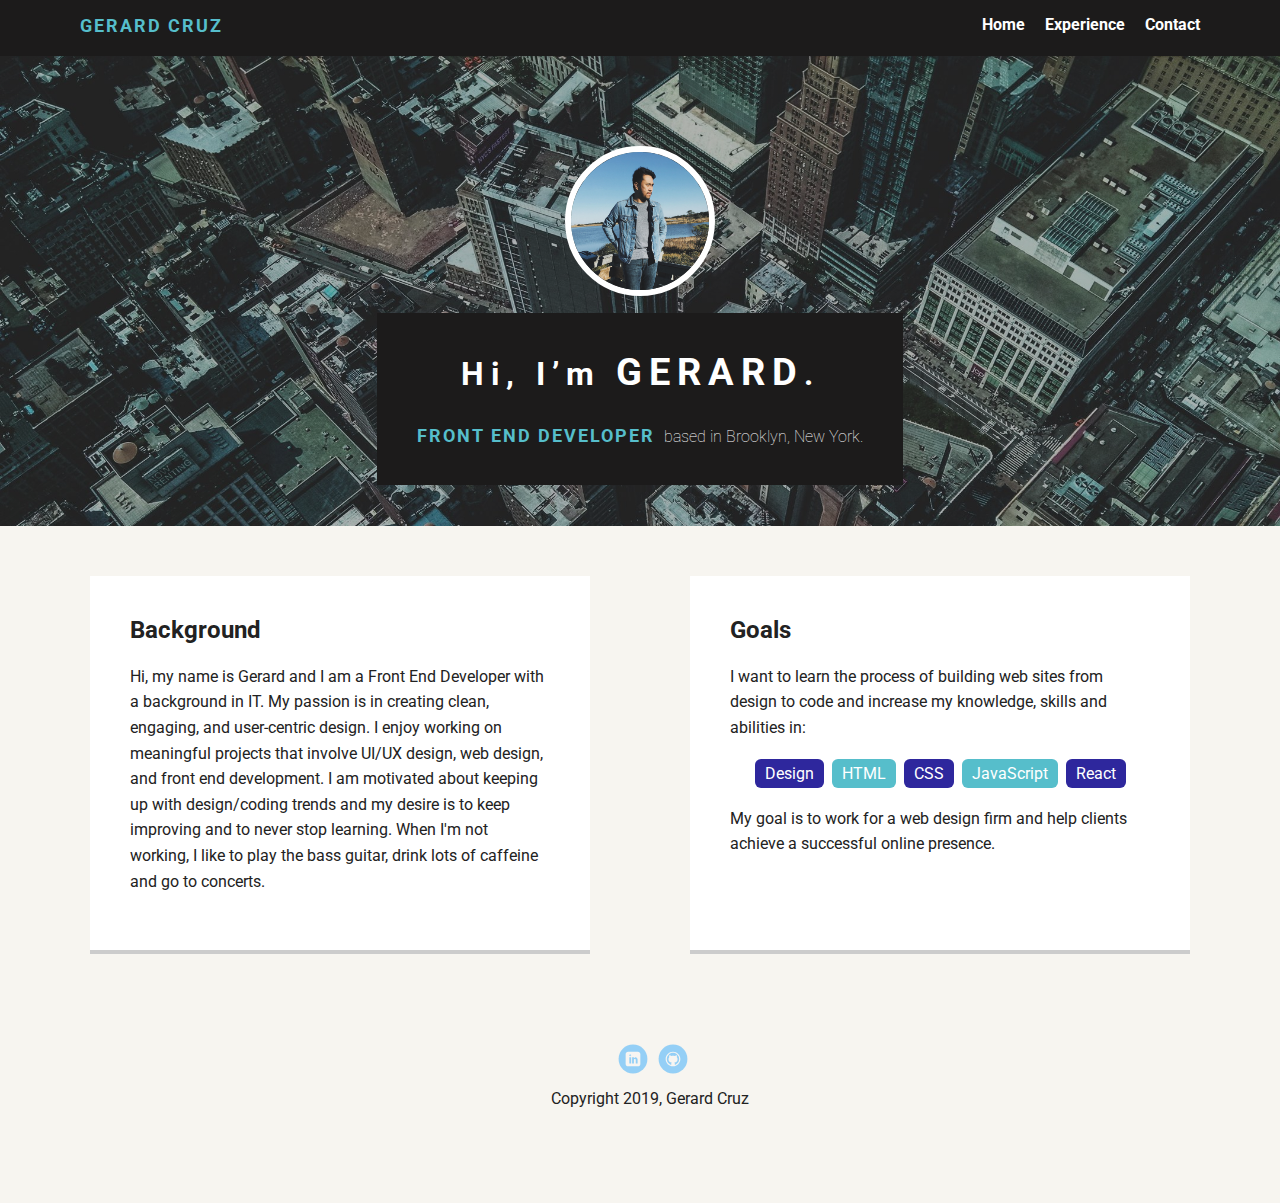
<file: index.html>
<!doctype html>
<html lang="en">
<head>
  <meta charset="utf-8">
  <title>Gerard Cruz</title>
  <meta name="viewport" content="width=device-width, initial-scale=1.0">
  <link rel="stylesheet" href="styles.css">
  <link href="https://fonts.googleapis.com/css?family=Muli%7CRoboto:400,300,500,700,900" rel="stylesheet">
</head>

  <body>

    <nav>
        <ul class="nav">
          <li class="name">Gerard Cruz</li>
          <li><a href="index.html">Home</a></li>
          <li><a href="experience.html">Experience</a></li>
          <li><a href="contact.html">Contact</a></li>
        </ul>
    </nav>

    <header>
      <img src="images/me.jpg" alt="Drawing of Gerard Cruz" class="profile-image">
      <div class="tag">
        <h1>Hi, I’m   <span class="gerard">Gerard</span>.</h1>
        <p><span>Front End Developer</span> based in Brooklyn, New York.</p>
      </div>
    </header>

    <main class="flex">
      <article>
        <h2>Background</h2>
        <p>Hi, my name is Gerard and I am a Front End Developer with a background in IT. My passion is in creating clean, engaging, and user-centric design. I enjoy working on meaningful projects that involve UI/UX design, web design, and front end development. I am motivated about keeping up with design/coding trends and my desire is to keep improving and to never stop learning. When I'm not working, I like to play the bass guitar, drink lots of caffeine and go to concerts.</p>
      </article>

      <article>
        <h2>Goals</h2>
        <p>I want to learn the process of building web sites from design to code and increase my knowledge, skills and abilities in:</p>
        <ul class="skills">
          <li>Design</li>
          <li>HTML</li>
          <li>CSS</li>
          <li>JavaScript</li>
          <li>React</li>
        </ul>
        <p>My goal is to work for a web design firm and help clients achieve a successful online presence.</p>
      </article>
    </main>

    <footer>
      <ul>
        <li><a href="https://www.linkedin.com/in/gerard-cruz/" target="_blank" class="social linkedin">LinkedIn</a></li>
        <li><a href="https://github.com/gerardbcruz" target="_blank" class="social github">Github</a></li>
      </ul>
      <p class="copyright">Copyright 2019, Gerard Cruz</p>
    </footer>

  </body>

</html>
</file>
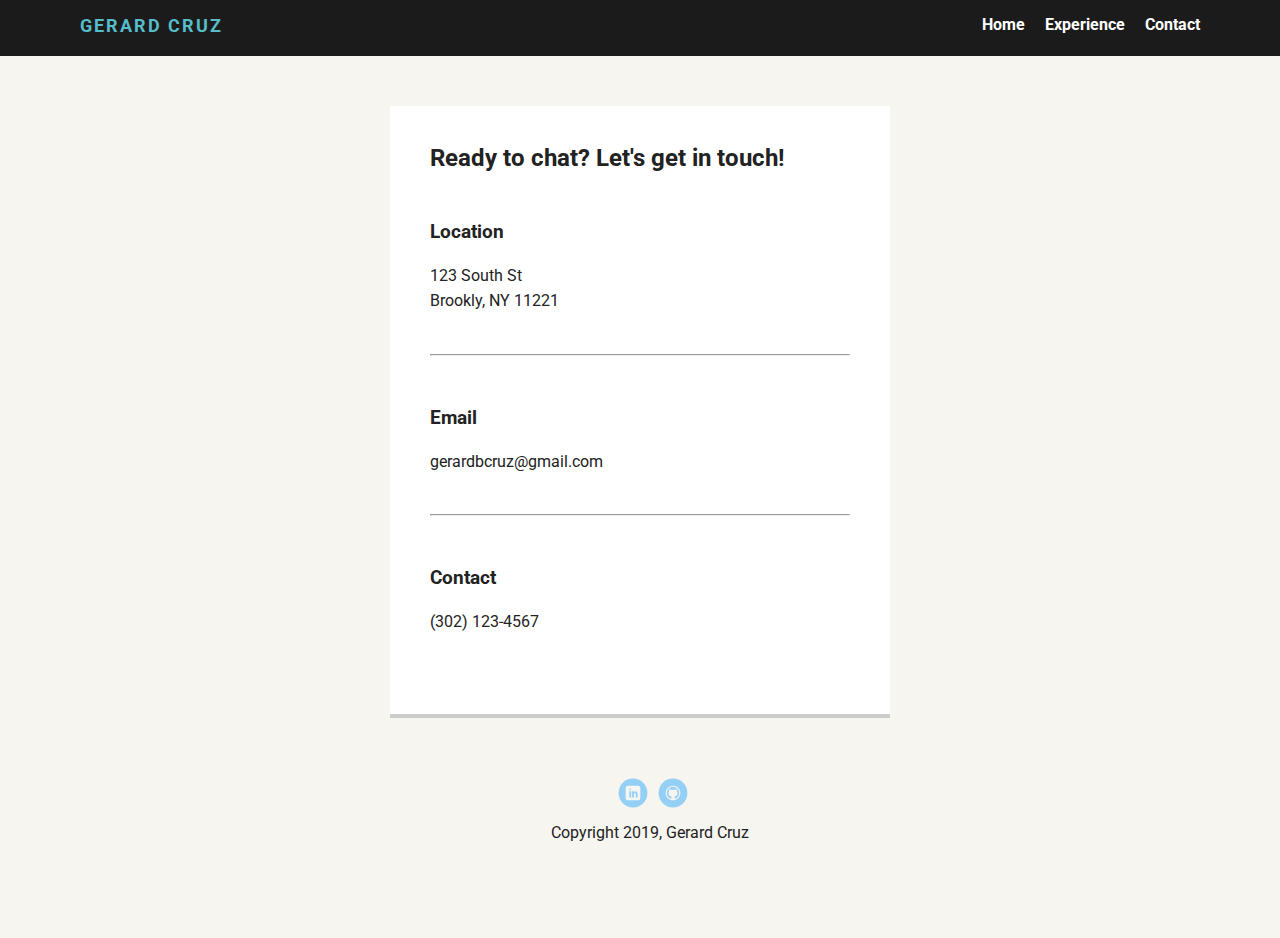
<file: contact.html>
<!doctype html>
<html lang="en">
<head>
  <meta charset="utf-8">
  <title>Gerard Cruz</title>
  <meta name="viewport" content="width=device-width, initial-scale=1.0">
  <link rel="stylesheet" href="styles.css">
  <link href="https://fonts.googleapis.com/css?family=Muli%7CRoboto:400,300,500,700,900" rel="stylesheet">
</head>

  <body>

    <nav>
        <ul class="nav">
          <li class="name">Gerard Cruz</li>
          <li><a href="index.html">Home</a></li>
          <li><a href="experience.html">Experience</a></li>
          <li><a href="contact.html">Contact</a></li>
        </ul>
    </nav>

    <main>
      <article class="contact">
        <h2>Ready to chat? Let's get in touch!</h2>

        <h3>Location</h3>
          <p>123 South St<br>
          Brookly, NY 11221</p>
        <hr>
        <h3>Email</h3>
          <p>gerardbcruz@gmail.com</p>
        <hr>
        <h3>Contact</h3>
          <p>(302) 123-4567</p>
      </article>
    </main>

    <footer>
      <ul>
        <li><a href="https://www.linkedin.com/in/gerard-cruz/" target="_blank" class="social linkedin">LinkedIn</a></li>
        <li><a href="https://github.com/gerardbcruz" target="_blank" class="social github">Github</a></li>
      </ul>
      <p class="copyright">Copyright 2019, Gerard Cruz</p>
    </footer>

  </body>

</html>
</file>
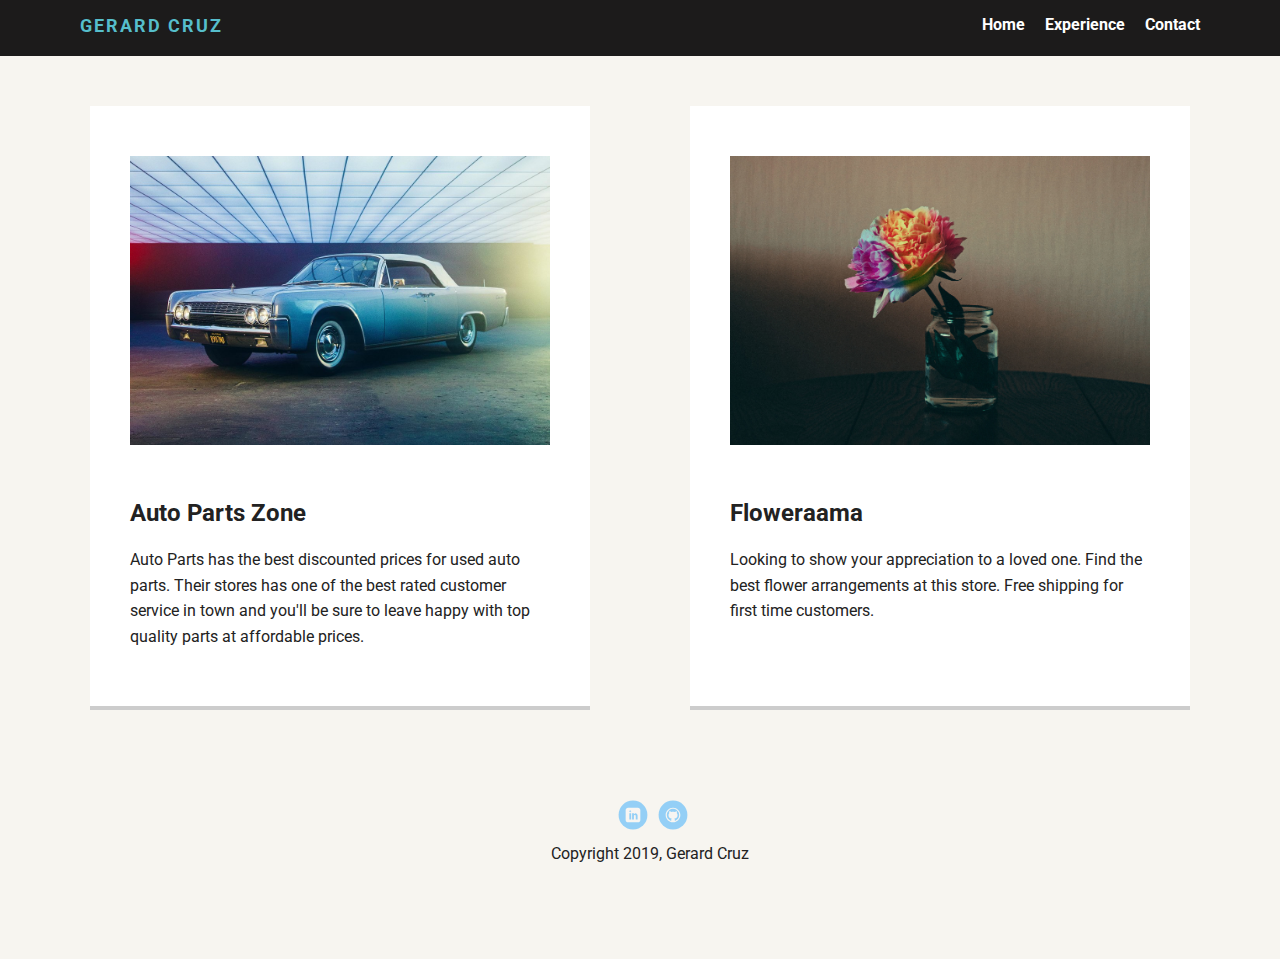
<file: experience.html>
<!doctype html>
<html lang="en">
<head>
  <meta charset="utf-8">
  <title>Gerard Cruz</title>
  <meta name="viewport" content="width=device-width, initial-scale=1.0">
  <link rel="stylesheet" href="styles.css">
  <link href="https://fonts.googleapis.com/css?family=Muli%7CRoboto:400,300,500,700,900" rel="stylesheet">
</head>

  <body>

    <nav>
        <ul class="nav">
          <li class="name">Gerard Cruz</li>
          <li><a href="index.html">Home</a></li>
          <li><a href="experience.html">Experience</a></li>
          <li><a href="contact.html">Contact</a></li>
        </ul>
    </nav>

    <main class="flex">
      <article>
        <img class="work-img" src="images/car.jpg" alt="picture of a car">
        <h2>Auto Parts Zone</h2>
        <p>Auto Parts has the best discounted prices for used auto parts. Their stores has one of the best rated customer service in town and you'll be sure to leave happy with top quality parts at affordable prices.</p>
      </article>

      <article>
        <img class="work-img" src="images/flower.jpg" alt="picture of a flower">
        <h2>Floweraama</h2>
        <p>Looking to show your appreciation to a loved one. Find the best flower arrangements at this store. Free shipping for first time customers.</p>
      </article>
    </main>

    <footer>
      <ul>
        <li><a href="https://www.linkedin.com/in/gerard-cruz/" target="_blank" class="social linkedin">LinkedIn</a></li>
        <li><a href="https://github.com/gerardbcruz" target="_blank" class="social github">Github</a></li>
      </ul>
      <p class="copyright">Copyright 2019, Gerard Cruz</p>
    </footer>

  </body>

</html>
</file>
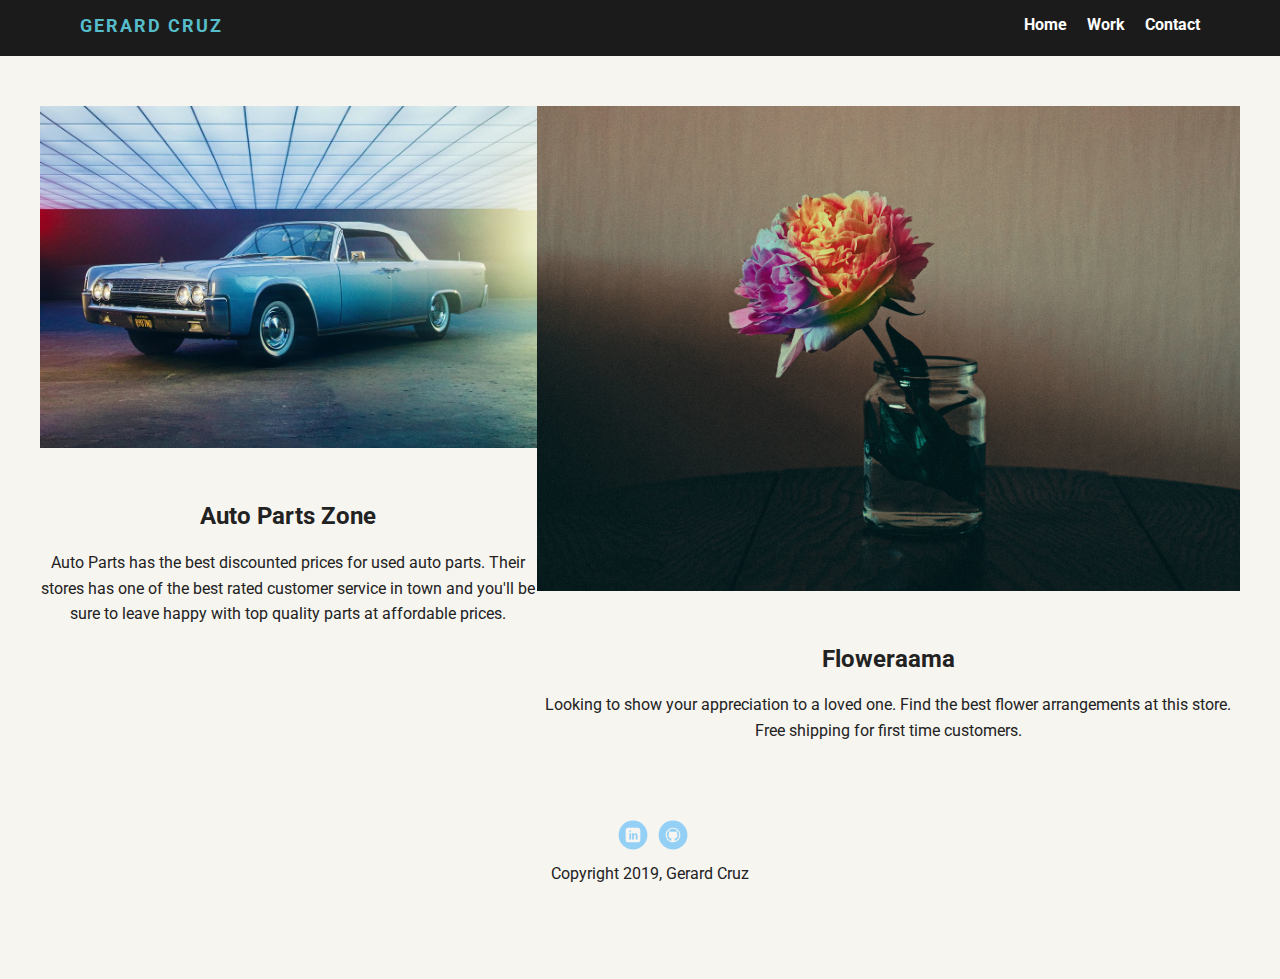
<file: work.html>
<!doctype html>
<html lang="en">
<head>
  <meta charset="utf-8">
  <title>Gerard Cruz</title>
  <meta name="viewport" content="width=device-width, initial-scale=1.0">
  <link rel="stylesheet" href="styles.css">
  <link href="https://fonts.googleapis.com/css?family=Muli%7CRoboto:400,300,500,700,900" rel="stylesheet">
</head>

  <body>

    <nav>
        <ul class="nav">
          <li class="name">Gerard Cruz</li>
          <li><a href="index.html">Home</a></li>
          <li><a href="work.html">Work</a></li>
          <li><a href="contact.html">Contact</a></li>
        </ul>
    </nav>

    <main class="flex">
      <div class="card">
        <img class="work-img" src="images/car.jpg" alt="picture of a car">
        <h2>Auto Parts Zone</h2>
        <p>Auto Parts has the best discounted prices for used auto parts. Their stores has one of the best rated customer service in town and you'll be sure to leave happy with top quality parts at affordable prices.</p>
      </div>

      <div class="card">
        <img class="work-img" src="images/flower.jpg" alt="picture of a flower">
        <h2>Floweraama</h2>
        <p>Looking to show your appreciation to a loved one. Find the best flower arrangements at this store. Free shipping for first time customers.</p>

      </div>
    </main>

    <footer>
      <ul>
        <li><a href="https://www.linkedin.com/in/gerard-cruz/" target="_blank" class="social linkedin">LinkedIn</a></li>
        <li><a href="https://github.com/gerardbcruz" target="_blank" class="social github">Github</a></li>
      </ul>
      <p class="copyright">Copyright 2019, Gerard Cruz</p>
    </footer>

  </body>

</html>
</file>
<file: styles.css>
/* Global Layout Set-up */
* {
  box-sizing: border-box;
}

body {
  margin: 0;
  padding: 56px 0 0 0;
  text-align: center;
  font-family: 'Roboto', sans-serif;
  color: #222;
  background: #f7f5f0;
}
/* Link Styles */

a {
  text-decoration: none;
  color: #999;
}
a:hover {
  color: #6633ff;
}

/* Section Styles */

nav {
  width: 100%;
  background: #1C1B1B;
  min-height: 30px;
  padding: 10px;
  position: fixed;
  top: 0;
  text-align: center;
}
.nav {
  display: flex;
  justify-content: space-around;
  font-weight: 700;
  list-style-type: none;
  margin: 0 auto;
  padding: 0;
}

.nav .name {
    display: block;
    margin-right: auto;
    color: #56BECB;
    text-transform: uppercase;
    font-size: 18px;
    letter-spacing: 2px;

}
.nav li {
  padding: 5px 10px 10px 10px;
}
.nav a {
  transition: all .5s;
  color: #fff;
}
.nav a:hover {
  color: #56BECB;
}

header {
  text-align: center;
  background: linear-gradient(to right, rgba(0, 0, 0, 0.3), rgba(0, 0, 0, 0.3)), url('images/nyc.jpg') no-repeat top center ;
  background-size: cover;
  overflow: hidden;
  padding-top: 40px;
}
header {
  line-height: 1.5;
}
header .profile-image {
  margin-top: 50px;
  width: 150px;
  height: 150px;
  border-radius: 50%;
  border: 6px solid white;
  transition: all .5s;
}
header .profile-image:hover {
  transform: scale(1.4) rotate(10deg);
}
.tag {
  background-color: #1C1B1B;
  color: #fff;
  padding: 10px 40px 20px;
  display: table;
  margin: 10px auto;
  font-weight: lighter;
}

.tag h1 {

  letter-spacing: 7px;
}

.tag h1 span {
  text-transform: uppercase;
  font-weight: 700;
  font-size: 38px;
}

.tag p span {
  text-transform: uppercase;
  color: #56BECB;
  font-weight: 700;
  letter-spacing: 2px;
  margin-right: 5px;
  font-size: 1.1em;
}

article {
  margin: 30px;
  padding: 20px 40px 40px;
  max-width: 500px;
  text-align: left;
  background: #fff;
  border-bottom: 4px solid #ccc;
  transition: all .5s;
}
article:hover {
  border-color: #4d80e4;
}

.work-img {
  width: 100%;
  display: inline-block;
  margin: 30px 0;
}

ul.skills {
  padding: 0;
  text-align: center;
}

.skills li {
  border-radius: 6px;
  display: inline-block;
  background: #56BECB;
  color: white;
  padding: 5px 10px;
  margin: 2px;
}

.skills li:nth-child(odd) {
  background: #2e279d;
}

.contact {
  line-height: 1.5em;
}

.contact h3 {
  margin-top: 50px;
}

.contact p {
  margin-bottom: 40px;
}

footer {
  width: 100%;
  min-height: 30px;
  padding: 20px 0 40px 20px;
}

footer .copyright {
  top: -8px;
  font-size: .75em;
}

footer ul {
  list-style-type: none;
  margin: 0;
  padding: 0;
}

footer ul li {
  display: inline-block;
}

a.social {
  display: inline-block;
  text-indent: -9999px;
  margin-left: 5px;
  width: 30px;
  height: 30px;
  background-size: 30px 30px;
  opacity: .4;
  transition: all .5s;
}

a.linkedin {
  background-image: url(images/linkedin.svg);
}
a.github {
  background-image: url(images/github.svg);
}
a.social:hover {
  opacity: 1;
}
.clearfix {
  clear: both;
}

/* Styles for larger screens */
@media screen and (min-width: 720px) {

  .flex {
      display: -ms-flexbox;      /* TWEENER - IE 10 */
      display: flex;
      max-width: 1200px;
      -ms-flex-pack: distribute;
      justify-content: space-around;
      margin: 0 auto;
  }

  header {
    min-height: 470px;
  }

  .nav {
    max-width: 1200px;
    padding: 0 30px;
  }


  main {
    padding-top: 20px;
  }

  .contact {
    margin: 30px auto;
    line-height: 1.5em;
  }

  main p {
    line-height: 1.6em;
  }

  footer {
    font-size: 1.3em;
    max-width: 1200px;
    margin: 40px auto;
  }

}
</file>
